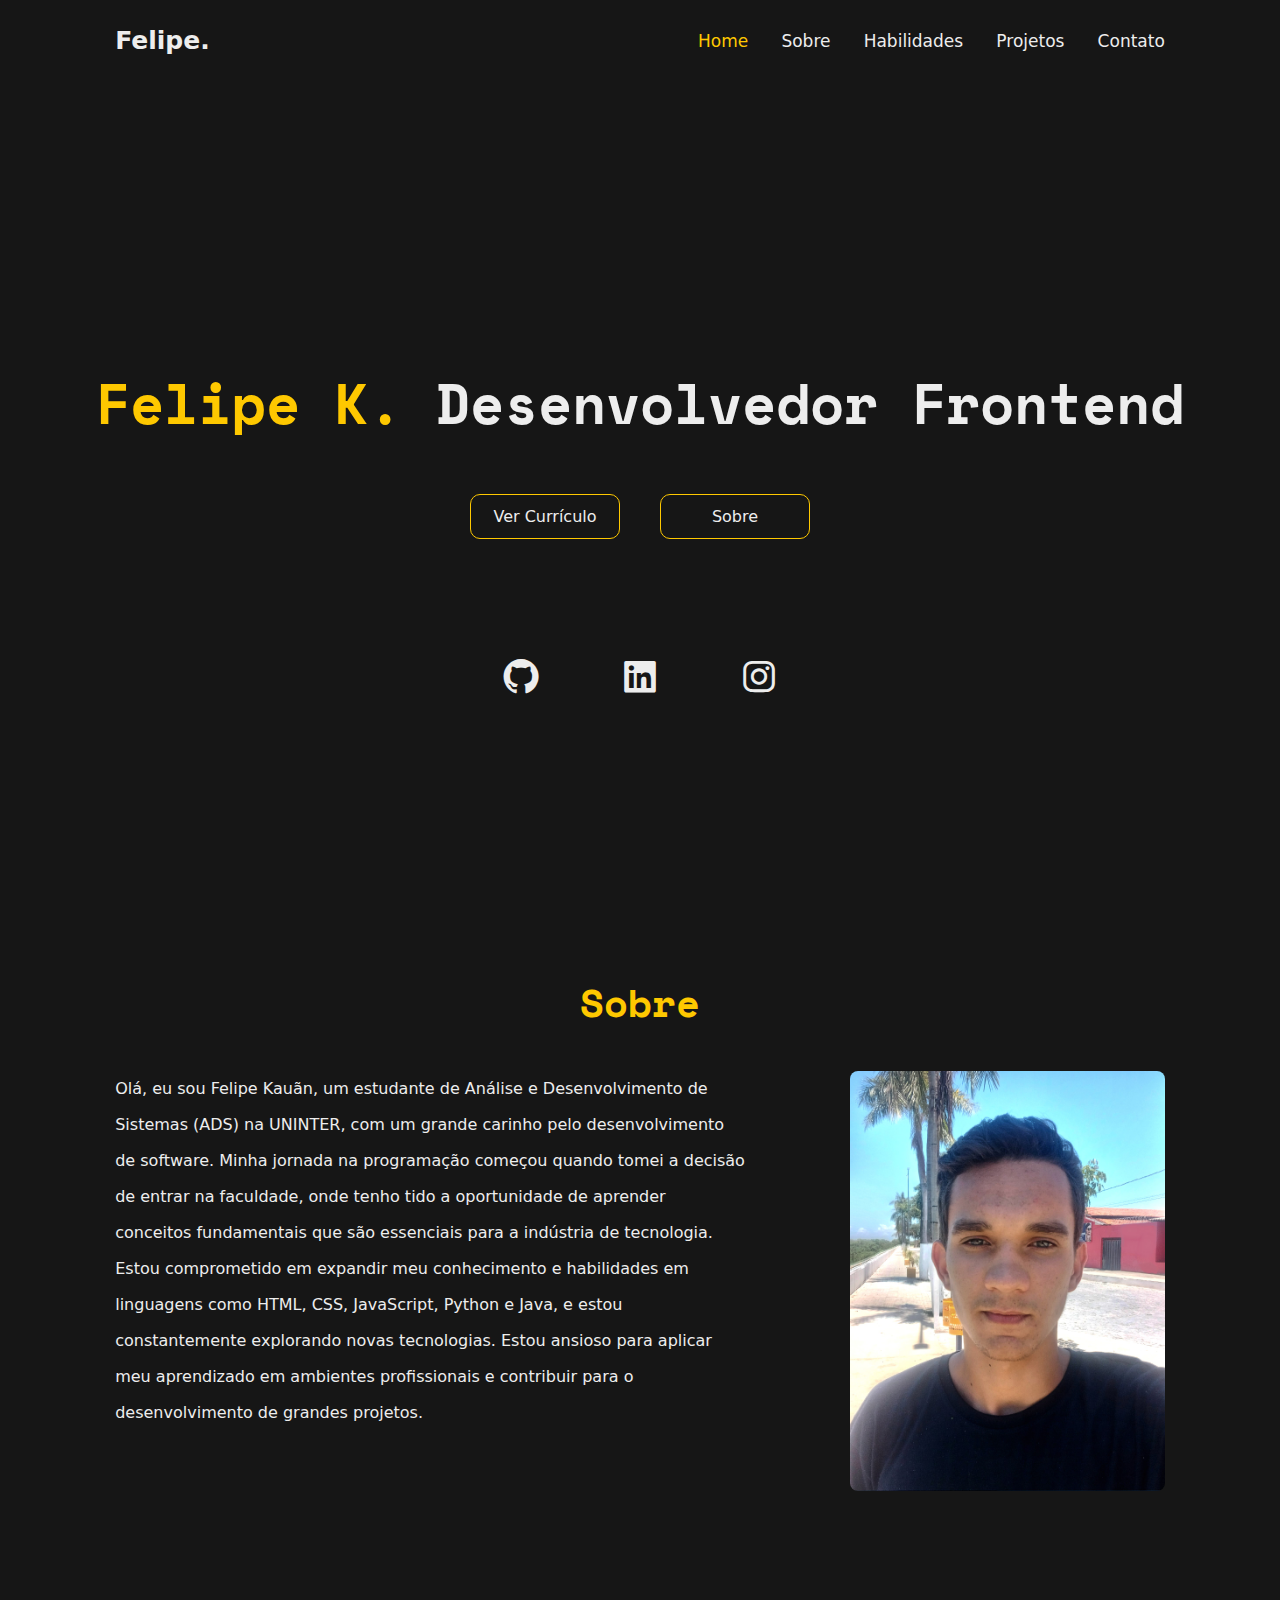
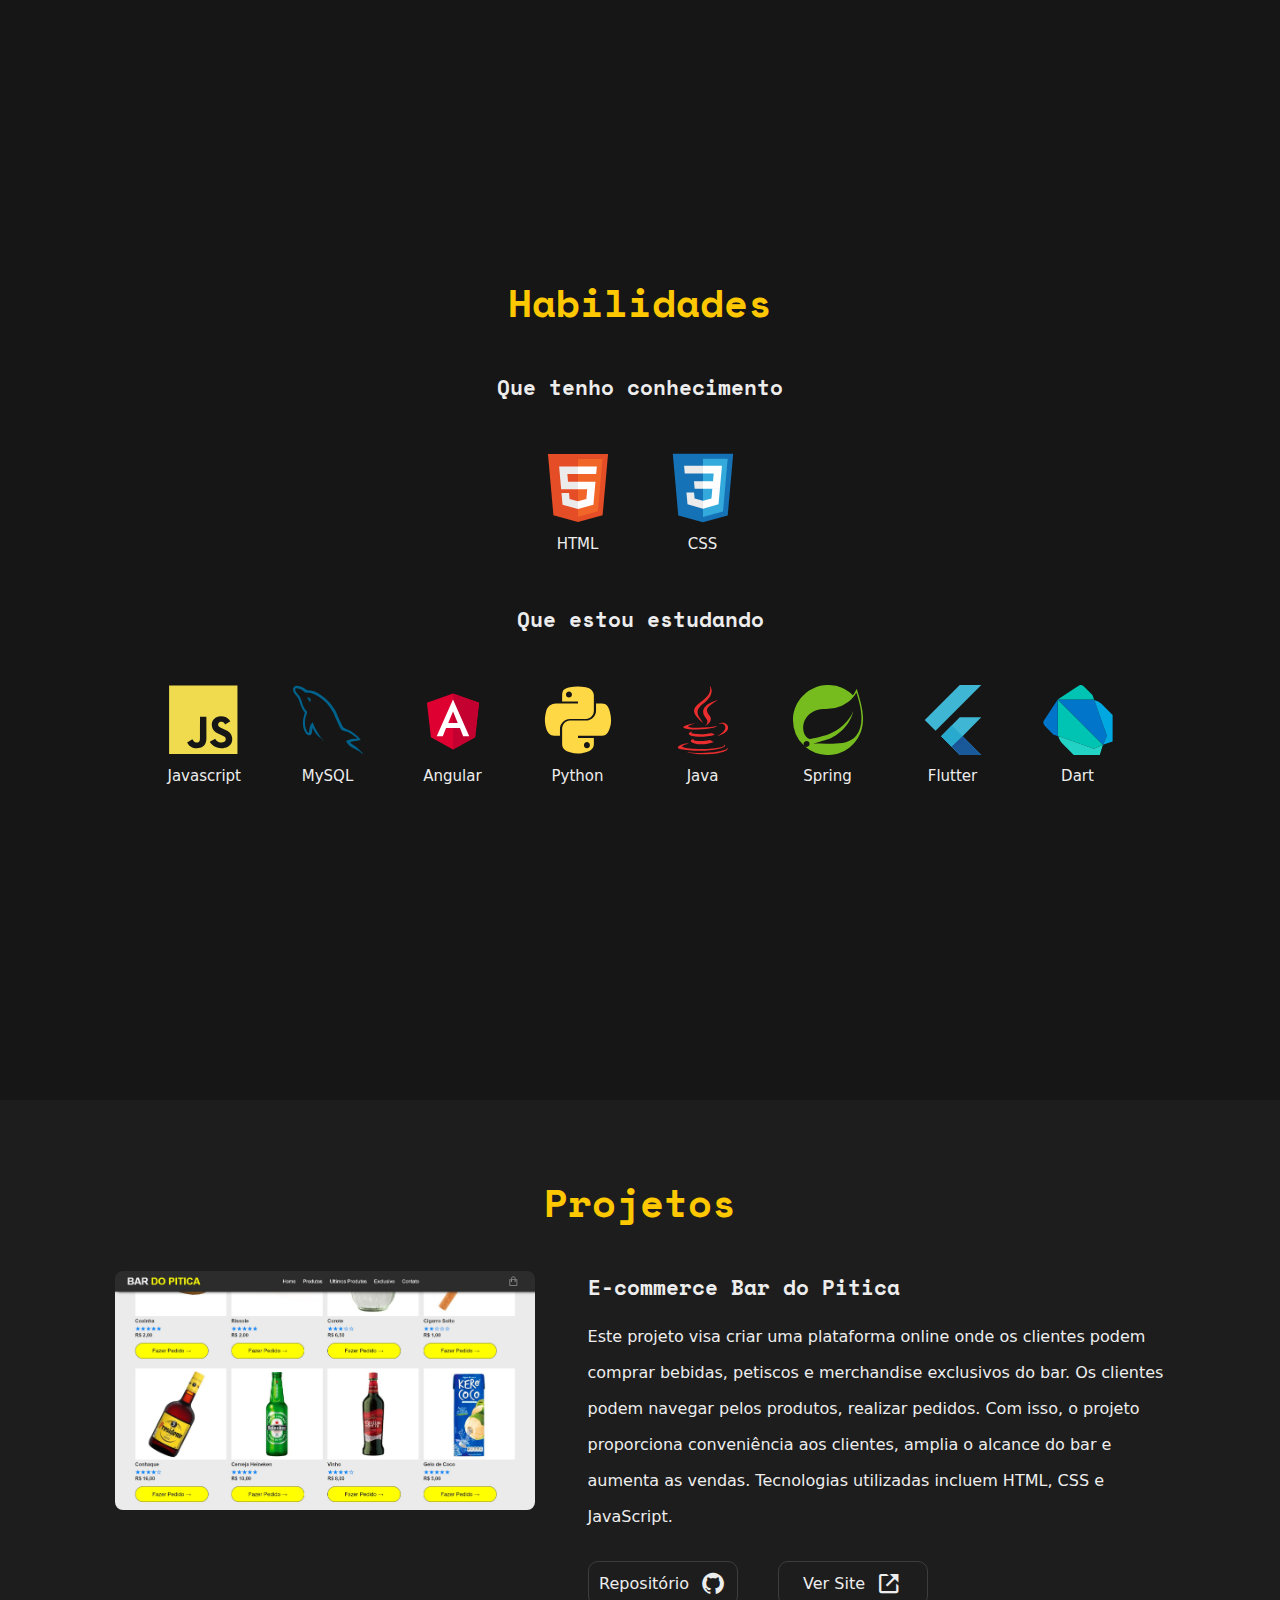
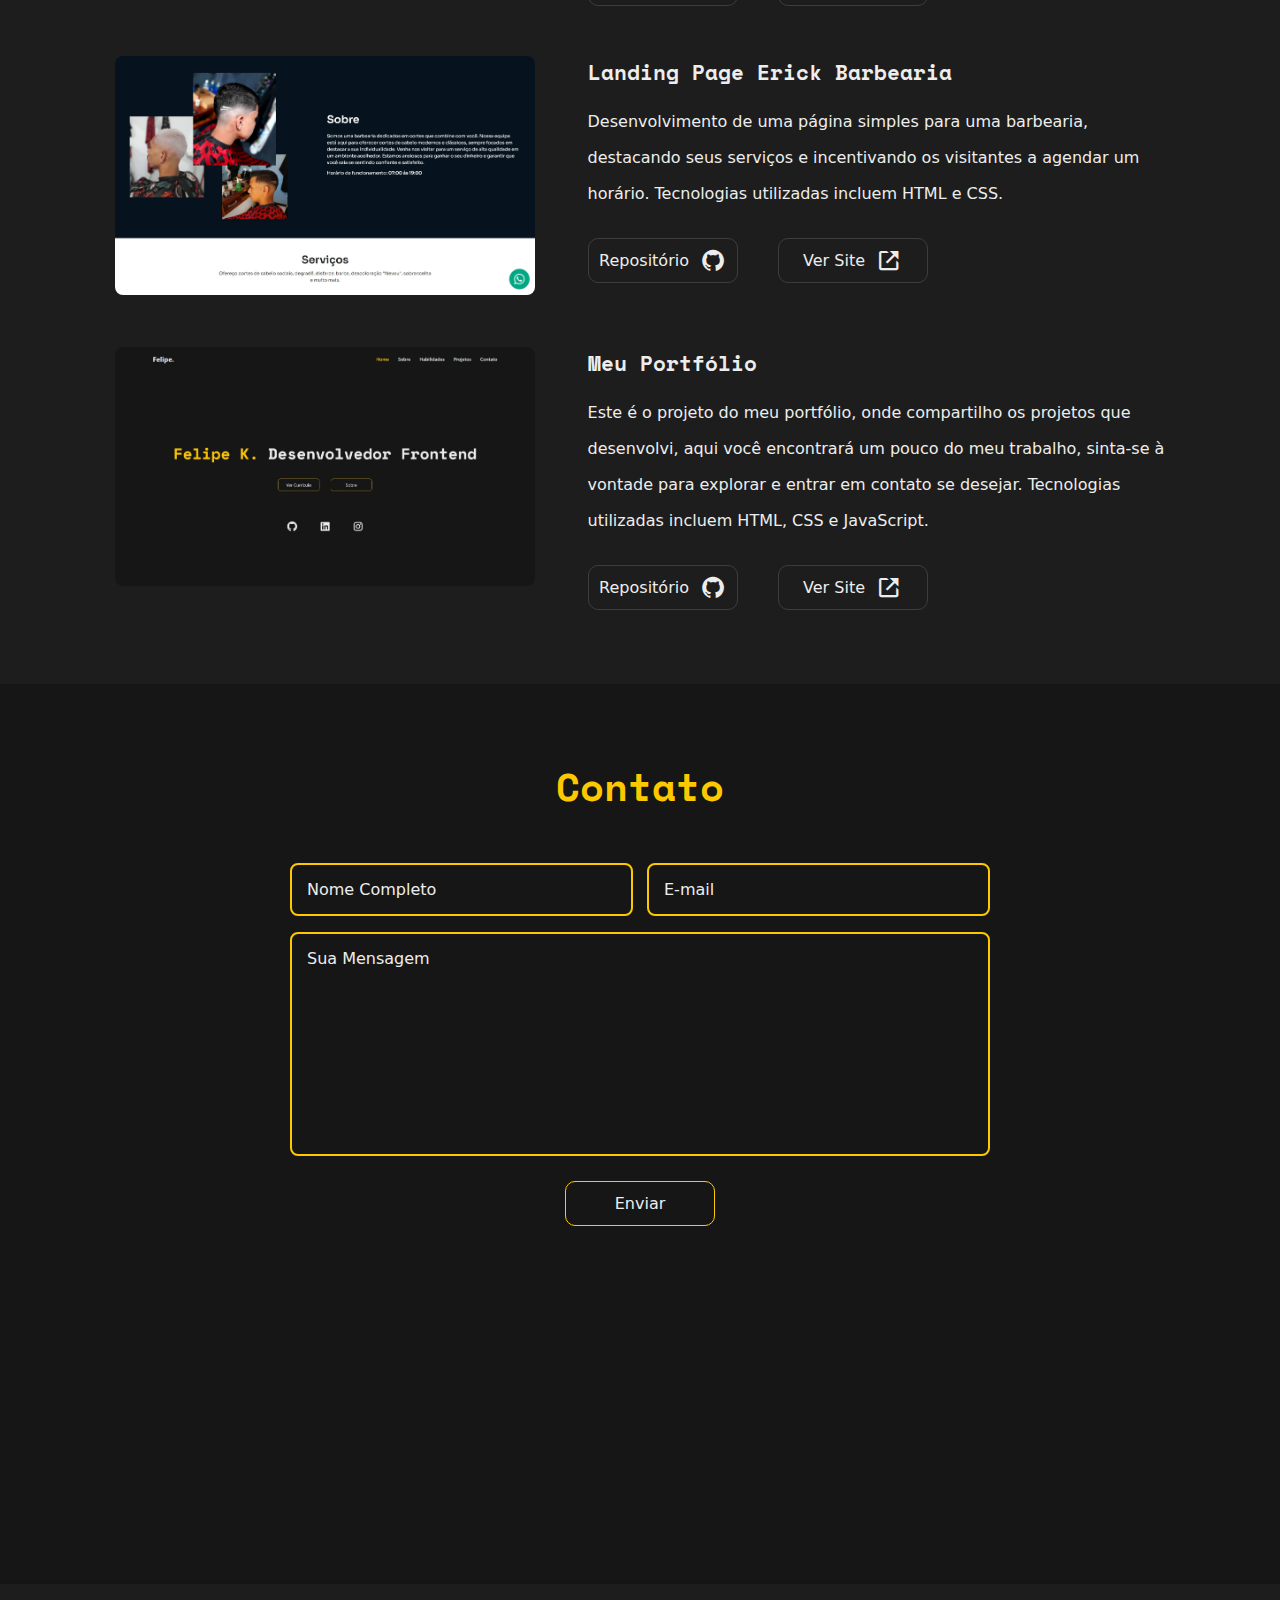
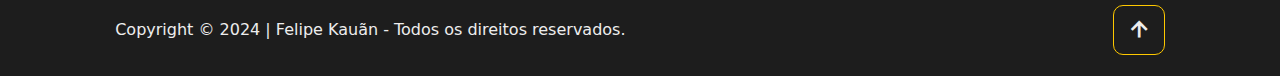
<file: index.html>
<!DOCTYPE html>
<html lang="pt-br">
<head>
    <meta charset="UTF-8">
    <meta name="viewport" content="width=device-width, initial-scale=1.0">
    <title>Felipe Kauãn</title>
    <link rel="stylesheet" href="styles/style.css">
    <link rel="shortcut icon" href="icons/favicon.ico" type="image/x-icon">

    <!-- boxicons -->
    <link href='https://unpkg.com/boxicons@2.1.4/css/boxicons.min.css' rel='stylesheet'>
</head>
<body>
    <!-- header -->
    <header class="header">
        <a href="https://felipekauan.vercel.app/" class="logo">Felipe.</a>

        <div class="bx bx-menu" id="menu-icon"></div>

        <nav class="navbar">
            <a href="#home" class="active">Home</a>
            <a href="#about">Sobre</a>
            <a href="#skills">Habilidades</a>
            <a href="#projects">Projetos</a>
            <a href="#contact">Contato</a>
        </nav>
    </header>

    <!-- home section -->
    <section class="home" id="home">
        <div class="home-container">          
            <h1><span>Felipe K.</span> Desenvolvedor Frontend</h1>

            <div class="btn-box">
                <a href="felipe-cv.pdf" class="btn" target="_blank">Ver Currículo</a>
                <a href="#about" class="btn">Sobre</a>
            </div>
        </div>

        <div class="home-sci">
            <a href="https://github.com/felipekauan1" target="_blank"><i class='bx bxl-github'></i></a>
            <a href="#"><i class='bx bxl-linkedin-square'></i></a>
            <a href="#"><i class='bx bxl-instagram'></i></a>
        </div>
    </section>

    <!-- about section -->
    <section class="about" id="about">
        <div class="about-container container">
            <h2 class="sub-title">Sobre</h2>
            <div class="about-content">
                <div class="about-text">
                    <p>Olá, eu sou <strong>Felipe Kauãn</strong>, um estudante de Análise e Desenvolvimento de Sistemas (ADS) na UNINTER, com um grande carinho pelo desenvolvimento de software. Minha jornada na programação começou quando tomei a decisão de entrar na faculdade, onde tenho tido a oportunidade de aprender conceitos fundamentais que são essenciais para a indústria de tecnologia. Estou comprometido em expandir meu conhecimento e habilidades em linguagens como <strong>HTML, CSS, JavaScript, Python e Java</strong>, e estou constantemente explorando novas tecnologias. Estou ansioso para aplicar meu aprendizado em ambientes profissionais e contribuir para o desenvolvimento de grandes projetos.</p>
                </div>

                <div class="about-img">
                    <img src="images/about-img.jpg" alt="Minha Foto">
                </div>
            </div>
        </div>
    </section>

    <!-- skills section -->
    <section class="skills" id="skills">
        <div class="skills-container container">
            <h2 class="sub-title">Habilidades</h2>
            <div class="skills-content">
                <h3 class="sub-title-h3">Que tenho conhecimento</h3>
                
                <div class="skills-grid-1">
                    <div class="skills-cols">
                        <img src="icons/html5-original.svg" alt="Logo do HTML5" title="HTML5">
                        <p>HTML</p>
                    </div>

                    <div class="skills-cols">
                        <img src="icons/css3-original.svg" alt="Logo do CSS3" title="CSS3">
                        <p>CSS</p>
                    </div>
                </div>

                <h3 class="sub-title-h3">Que estou estudando</h3>

                <div class="skills-grid-2">
                    <div class="skills-cols">
                        <img src="icons/javascript-plain.svg" alt="Logo do Javascript" title="Javascript">
                        <p>Javascript</p>
                    </div>

                    <div class="skills-cols">
                        <img src="icons/mysql-original.svg" alt="Logo do MySQL" title="MySQL">
                        <p>MySQL</p>
                    </div>

                    <div class="skills-cols">
                        <img src="icons/angular-original.svg" alt="Logo do Angular" title="Angular">
                        <p>Angular</p>
                    </div>

                    <div class="skills-cols">
                        <img src="icons/python-plain.svg" alt="Logo do Python" title="Python">
                        <p>Python</p>
                    </div>

                    <div class="skills-cols">
                        <img src="icons/java-plain.svg" alt="Logo do Java" title="Java">
                        <p>Java</p>
                    </div>

                    <div class="skills-cols">
                        <img src="icons/spring-original.svg" alt="Logo do Spring" title="Spring">
                        <p>Spring</p>
                    </div>

                    <div class="skills-cols">
                        <img src="icons/flutter-original.svg" alt="Logo do Flutter" title="Flutter">
                        <p>Flutter</p>
                    </div>

                    <div class="skills-cols">
                        <img src="icons/dart-original.svg" alt="Logo do Dart" title="Dart">
                        <p>Dart</p>
                    </div>
                </div>
            </div>
        </div>
    </section>

    <!-- projects section -->
    <section class="projects" id="projects">
        <div class="projects-container container">
            <h2 class="sub-title">Projetos</h2>
            <div class="projects-content">
                <!-- project 1 -->
                <div class="project">
                    <div class="projects-img">
                        <img src="images/project-img-01.jpg" alt="Imagem do E-commerce Bar do Pitica">
                    </div>

                    <div class="projects-text">
                        <h3 class="sub-title-h3">E-commerce Bar do Pitica</h3>

                        <p>Este projeto visa criar uma plataforma online onde os clientes podem comprar bebidas, petiscos e merchandise exclusivos do bar. Os clientes podem navegar pelos produtos, realizar pedidos. Com isso, o projeto proporciona conveniência aos clientes, amplia o alcance do bar e aumenta as vendas. Tecnologias utilizadas incluem HTML, CSS e JavaScript.</p>

                        <div class="btn-box">
                            <a href="https://github.com/felipekauan1/bar-do-pitica" class="btn" target="_blank">Repositório<i class='bx bxl-github'></i></a>
                            <a href="https://bardopitica.vercel.app/" class="btn" target="_blank">Ver Site<i class='bx bx-link-external'></i></a>
                        </div>
                    </div>
                </div>

                <!-- project 2 -->
                <div class="project">
                    <div class="projects-img">
                        <img src="images/project-img-02.jpg" alt="Imagem da Landing Page Erick Barbearia">
                    </div>

                    <div class="projects-text">
                        <h3 class="sub-title-h3">Landing Page Erick Barbearia</h3>

                        <p>Desenvolvimento de uma página simples para uma barbearia, destacando seus serviços e incentivando os visitantes a agendar um horário. Tecnologias utilizadas incluem HTML e CSS.</p>

                        <div class="btn-box">
                            <a href="https://github.com/felipekauan1/projeto-barbearia" class="btn" target="_blank">Repositório<i class='bx bxl-github'></i></a>
                            <a href="https://erickbarbearia.vercel.app/" class="btn" target="_blank">Ver Site<i class='bx bx-link-external'></i></a>
                        </div>
                    </div>
                </div>

                <!-- project 3 -->
                <div class="project">
                    <div class="projects-img">
                        <img src="images/project-img-03.jpg" alt="Imagem do Portfólio">
                    </div>

                    <div class="projects-text">
                        <h3 class="sub-title-h3">Meu Portfólio</h3>

                        <p>Este é o projeto do meu portfólio, onde compartilho os projetos que desenvolvi, aqui você encontrará um pouco do meu trabalho, sinta-se à vontade para explorar e entrar em contato se desejar. Tecnologias utilizadas incluem HTML, CSS e JavaScript.</p>

                        <div class="btn-box">
                            <a href="https://github.com/felipekauan1/portfolio" class="btn" target="_blank">Repositório<i class='bx bxl-github'></i></a>
                            <a href="https://felipekauan.vercel.app/" class="btn">Ver Site<i class='bx bx-link-external'></i></a>
                        </div>
                    </div>
                </div>
            </div>
        </div>
    </section>

    <!-- contact section -->
    <section class="contact" id="contact">
        <div class="contact-container container">
            <h2 class="sub-title">Contato</h2>
            <div class="contact-content">
                <!-- form -->
                <form action="https://formsubmit.co/c44cfac69f6321489627eb0699ead783" method="post">
                    <!-- input box -->
                    <div class="input-box">
                        <div class="input-field">
                            <input type="text" name="name" placeholder="Nome Completo" required>
                        </div>

                        <div class="input-field">
                            <input type="email" name="email" placeholder="E-mail" required>
                        </div>
                    </div>

                    <!-- text area field -->
                    <div class="textarea-field">
                        <textarea cols="30" rows="10" name="message" placeholder="Sua Mensagem" required></textarea>
                    </div>

                    <!-- btn box -->
                    <div class="btn-box">
                        <button type="submit" class="btn">Enviar</button>
                    </div>

                    <!-- formsubmit -->
                    <input type="hidden" name="_subject" value="Novo contato!">

                    <input type="text" name="_honey" style="display:none">

                    <input type="hidden" name="_captcha" value="false">

                    <input type="hidden" name="_next" value="https://felipekauan.vercel.app/thanks.html">
                </form>
            </div>
        </div>
    </section>

    <!-- footer -->
    <footer class="footer">
        <div class="footer-text">
            <p>Copyright &copy; 2024 | <a href="https://github.com/felipekauan1" target="_blank">Felipe Kauãn</a> - Todos os direitos reservados.</p>
        </div>

        <div class="btn-box">
            <a href="#home" class="btn"><i class='bx bx-up-arrow-alt'></i></a>
        </div>
    </footer>

    <script src="js/script.js"></script>
</body>
</html>
</file>
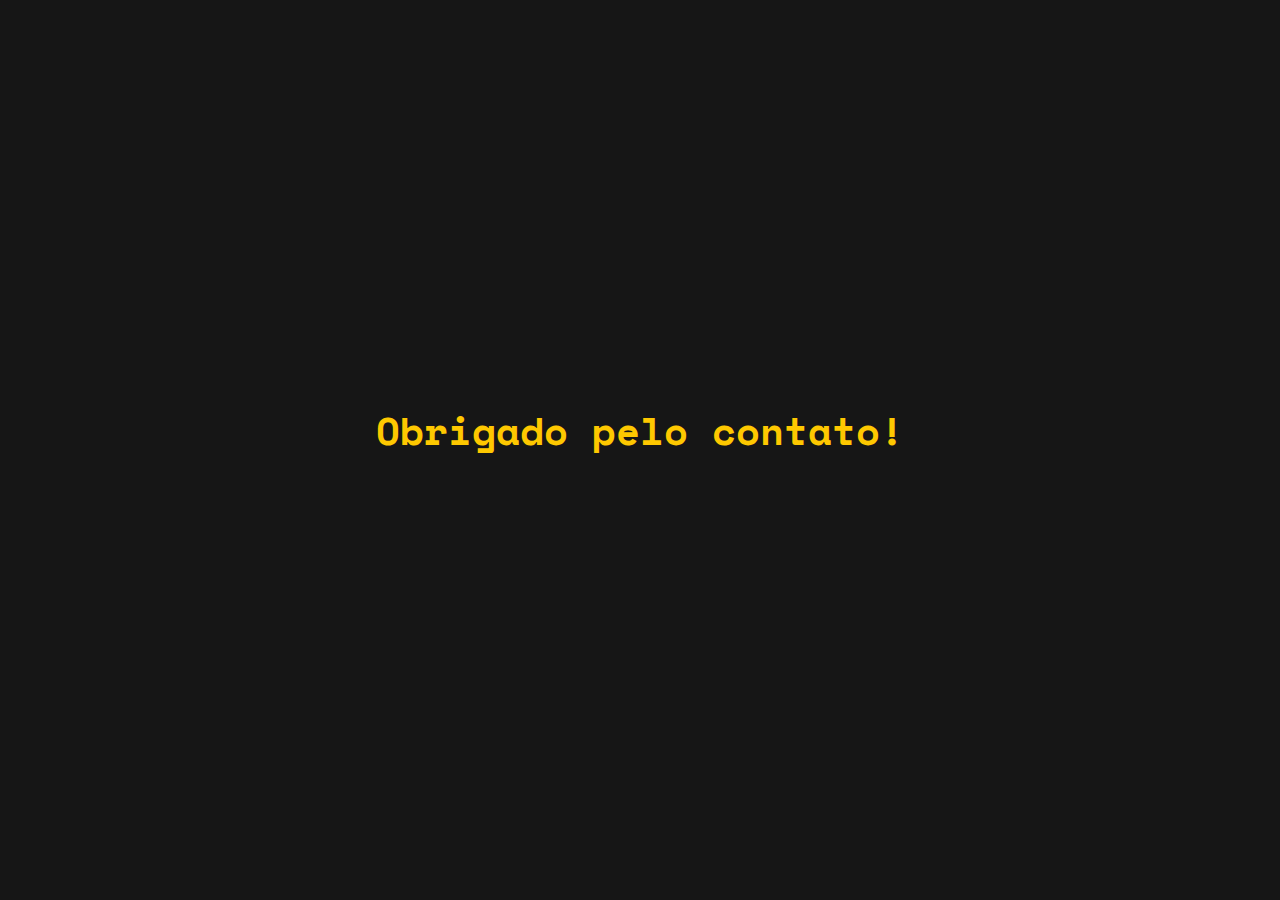
<file: thanks.html>
<!DOCTYPE html>
<html lang="pt-br">
<head>
    <meta charset="UTF-8">
    <meta name="viewport" content="width=device-width, initial-scale=1.0">
    <title>Obrigado pelo contato!</title>
    <link rel="stylesheet" href="styles/style.css">
    <link rel="shortcut icon" href="icons/favicon.ico" type="image/x-icon">

    <!-- boxicons -->
    <link href='https://unpkg.com/boxicons@2.1.4/css/boxicons.min.css' rel='stylesheet'>
</head>
<body>
    <!-- thanks section -->
    <section class="thanks" id="thanks">
        <h2 class="sub-title">Obrigado pelo contato!</h2>
    </section>
</body>
</html>
</file>
<file: styles/style.css>
@import url('https://fonts.googleapis.com/css2?family=Space+Mono:ital,wght@0,400;0,700;1,400;1,700&display=swap');

* {
    margin: 0;
    padding: 0;
    box-sizing: border-box;
    text-decoration: none;
    border: none;
    outline: none;
    scroll-behavior: smooth;
    font-family: system-ui, -apple-system, BlinkMacSystemFont, 'Segoe UI', Roboto, Oxygen, Ubuntu, Cantarell, 'Open Sans', 'Helvetica Neue', sans-serif;
}

:root {
    --bg-color: #161616;
    --sc-color: #1d1d1d;
    --text-color: #ededed;
    --main-color: #fec800;
}

/* html */
html {
    font-size: 62.5%;
    overflow-x: hidden;
}

/* body */
body {
    background: var(--bg-color);
    color: var(--text-color);
}

/* header */
header {
    position: fixed;
    top: 0;
    left: 0;
    width: 100%;
    padding: 2.6rem 9%;
    background-color: var(--bg-color);
    display: flex;
    justify-content: space-between;
    align-items: center;
    z-index: 100;
}

.logo {
    font-size: 2.5rem;
    color: var(--text-color);
    font-weight: 700;
}

.navbar a {
    font-size: 1.7rem;
    color: var(--text-color);
    font-weight: 500;
    margin-left: 3rem;
}

.navbar a:hover,
.navbar a.active {
    color: var(--main-color);
}

#menu-icon {
    font-size: 3.6rem;
    color: var(--text-color);
    cursor: pointer;
    display: none;
}

/* section */
section {
    min-height: 100vh;
    display: flex;
    align-items: center;
    justify-content: center;
    flex-direction: column;
    padding: 0 9%;
}

/* container */
.container {
    width: 100%;
    min-height: 100vh;
    padding: 7% 0;
}

/* home section */
.home-container {
    display: flex;
    align-items: center;
    justify-content: center;
    flex-direction: column;
    gap: 5rem;
    width: 100%;
    height: 100vh;
}

.home-container h1 {
    font-size: 5.6rem;
    font-family: "Space Mono", monospace;
    font-weight: 700;
    white-space: nowrap;
}

.home-container h1 span {
    font-family: "Space Mono", monospace;
    color: var(--main-color);
}

.btn-box {
    position: relative;
    display: flex;
    justify-content: space-between;
    width: 34rem;
    height: 4.5rem;
}

.btn-box .btn {
    position: relative;
    display: inline-flex;
    justify-content: center;
    align-items: center;
    width: 15rem;
    height: 100%;
    border: 1px solid var(--main-color);
    border-radius: 1rem;
    color: var(--text-color);
    font-weight: 400;
    font-size: 1.6rem;
}

.btn-box .btn:hover {
    background: var(--main-color);
}

.home-sci {
    position: absolute;
    bottom: 22.5%;
    width: 28rem;
    display: flex;
    justify-content: space-between;
}

.home-sci a i {
    font-size: 4.2rem;
    color: var(--text-color);
}

.home-sci a i:hover {
    color: var(--main-color);
}

/* sub-title h2 */
.sub-title {
    font-size: 3.9rem;
    font-family: "Space Mono", monospace;
    text-align: center;
    margin-bottom: 4rem;
    color: var(--main-color);
}

/* about section */
.about-container {
    height: 100vh;
}

.about-content {
    display: flex;
    justify-content: space-between;
}

.about-text {
    flex-basis: 60%;
}

.about-text p {
    font-size: 1.6rem;
    font-weight: 300;
    line-height: 3.6rem;
}

.about-img {
    flex-basis: 30%;
}

.about-img img {
    width: 100%;
    border-radius: .8rem;
}

.sub-title-h3 {
    font-family: "Space Mono", monospace;
    font-size: 2.1rem;
    font-weight: 600;
    text-align: center;
}

/* skills section */
.skills-container {
    height: 100vh;
}

.skills-content {
    display: flex;
    align-items: center;
    flex-direction: column;
    gap: 5rem;
}

.skills-grid-1 {
    display: grid;
    grid-template-columns: repeat(2, 1fr);
    gap: 5.5rem;
}

.skills-grid-2 {
    display: grid;
    grid-template-columns: repeat(8, 1fr);
    gap: 5.5rem;
}

.skills-cols {
    width: 7rem;
}

.skills-cols p {
    font-size: 1.5rem;
    font-weight: 500;
    text-align: center;
    margin-top: 1rem;
}

/* projects section */
.projects {
    background-color: var(--sc-color);
}

.projects-content {
    display: flex;
    align-items: center;
    flex-direction: column;
    gap: 5rem;
}

.project {
    display: flex;
    justify-content: space-between;
}

.projects-img {
    flex-basis: 40%;
}

.projects-img img {
    width: 100%;
    border-radius: .8rem;
}

.projects-text {
    flex-basis: 55%;
}

.projects-text .sub-title-h3 {
    text-align: left;
    margin-bottom: 1.6rem;
}

.projects-text p {
    font-size: 1.6rem;
    font-weight: 300;
    line-height: 3.6rem;
    margin-bottom: 2.6rem;
}

.projects-text .btn-box .btn {
    border: 1px solid #3d3d3d;
    border-radius: 1rem;
}

.projects-text .btn-box .btn:hover {
    background: var(--bg-color);
    color: var(--main-color);
}

.projects-text .btn-box i {
    font-size: 2.6rem;
    margin-left: 1.1rem;
}

/* contact section */
.contact-container {
    height: 100vh;
}

.contact-content form {
    max-width: 70rem;
    margin: 0 auto;
    text-align: center;
}

.contact-content form .input-box {
    position: relative;
    display: flex;
    justify-content: space-between;
    flex-wrap: wrap;
}

.contact-content form .input-box .input-field {
    position: relative;
    width: 49%;
    margin: .8rem 0;
}

.contact-content form .input-box .input-field input,
.contact-content form .textarea-field textarea {
    width: 100%;
    height: 100%;
    padding: 1.5rem;
    font-size: 1.6rem;
    color: var(--text-color);
    background: transparent;
    border-radius: .8rem;
    border: .2rem solid var(--main-color);
}

.contact-content form .input-box .input-field input::placeholder,
.contact-content form .textarea-field textarea::placeholder {
    color: var(--text-color);
}

.contact-content form .textarea-field {
    position: relative;
    margin: .8rem 0 2.5rem;
    display: flex;
}

.contact-content form .textarea-field textarea {
    resize: none;
}

.contact-content form .btn-box {
    width: 15rem;
    margin: 0 auto;
}

.contact-content form .btn-box .btn {
    background: transparent;
    color: var(--text-color);
    cursor: pointer;
}

.contact-content form .btn-box .btn:hover {
    background: var(--main-color);
}

/* footer */
.footer {
    background: var(--sc-color);
    display: flex;
    justify-content: space-between;
    align-items: center;
    flex-wrap: wrap;
    padding: 2.1rem 9%;
    box-shadow: 0 .5rem 1rem #00000033;
}

.footer .footer-text p {
    font-size: 1.6rem;
}

.footer .footer-text p a {
    color: var(--text-color);
}

.footer .footer-text p a:hover {
    text-decoration: underline;
}

.footer .btn-box {
    width: 5.2rem;
    height: 5rem;
}

.footer .btn-box .btn {
    width: 5.2rem;
}

.footer .btn-box .btn i {
    font-size: 3rem;
}

/* breakpoints */
@media (max-width: 1200px) {
    /* html */
    html {
        font-size: 55%;
    }

    /* container */
    .container {
        padding: 9% 0;
    }
}

@media (max-width: 1080px) {
    /* container */
    .container {
        padding: 14% 0;
    }

    /* home section */
    .home-container {
        gap: 6.8rem;
    }
    
    .home-container h1 {
        font-size: 4rem;
    }

    /* about section */
    .about-img {
        flex-basis: 35%;
    }
}

@media (max-width: 991px) {
    /* header */
    .header {
        padding: 2rem 4%;
    }

    /* section */
    section {
        padding: 0 4%; 
    }

    /* skills section */
    .skills-grid-1 {
        gap: 3.5rem;
    }

    .skills-grid-2 {
        grid-template-columns: repeat(4, 1fr);
        gap: 3.5rem;
    }

    .skills-cols {
        width: 6rem;
    }

    /* footer */
    .footer {
        padding: 1.9rem 4%;
    }
}

@media (max-width: 768px) {
    /* header */
    .navbar {
       position: absolute; 
       top: 100%;
       left: -100%;
       width: 100%;
       padding: 1rem 4%;
       background-color: var(--bg-color);
       box-shadow: 0 .5rem 1rem #00000033;
    }

    .navbar.active {
        left: 0;
    }

    .navbar a {
        display: block;
        font-size: 2.3rem;
        margin: 3rem 0;
        text-align: center;
    }

    #menu-icon {
        display: block;
    }

    /* container */
    .container {
        padding: 18% 0;
    }

    /* home section */
    .home-container h1 {
        text-align: center;
        white-space: wrap;
    }

    .home-sci {
        bottom: 19%;
    }

    /* about section */
    .about-container {
        height: auto;
    }

    .about-content {
        flex-direction: column-reverse;
        gap: 4rem;
    }

    .about-text {
        padding: 0 3.6rem;
    }

    .about-text p {
        text-align: center;
        font-size: 1.8rem;
    }
    
    .about-img {
        display: flex;
        justify-content: center;
    }

    .about-img img {
        width: 70%;
    }

    /* projects section */
    .projects-content {
        gap: 10rem;
    }

    .project {
        flex-direction: column;
        gap: 3rem;
    }

    .projects-img {
        display: flex;
        justify-content: center;
    }
    
    .projects-text {
        display: flex;
        align-items: center;
        flex-direction: column;
        padding: 0 3.6rem;
    }

    .projects-text .sub-title-h3 {
        text-align: center;
    }

    .projects-text p {
        font-size: 1.8rem;
        text-align: center;
    }

    .projects-text .btn-box {
        flex-direction: column;
        width: 15rem;
        height: 10.5rem;
    }
    
    .projects-text .btn-box .btn {
        width: 100%;
        height: 4.5rem;
    }
}

@media (max-width: 520px) {
    /* container */
    .container {
        padding: 20% 0;
    }

    /* home section */
    .home-container .btn-box {
        flex-direction: column;
        width: 15rem;
        height: 11.8rem;
    }

    .home-container .btn-box .btn {
        width: 100%;
        height: 4.5rem;
    }

    .home-sci {
        bottom: 10%;
        width: 24.5rem;
    }

    /* contact section */
    .contact-content form .input-box .input-field {
        width: 100%;
    }

    /* footer */
    .footer {
        flex-direction: column-reverse;
        gap: 2rem;
    }
}

@media (max-width: 411px) {
    /* container */
    .container {
        padding: 23% 0;
    }

    /* skills section */
    .skills-grid-1 {
        gap: 2rem;
    }

    .skills-grid-2 {
        gap: 2rem;
    }

    .skills-cols p {
        font-size: 1.2rem;
    }
}

@media (max-width: 360px) {
    /* skills section */
    .skills-grid-2 {
        grid-template-columns: repeat(3, 1fr);
    }

    .skills-cols p {
        font-size: 1rem;
    }
}
</file>
